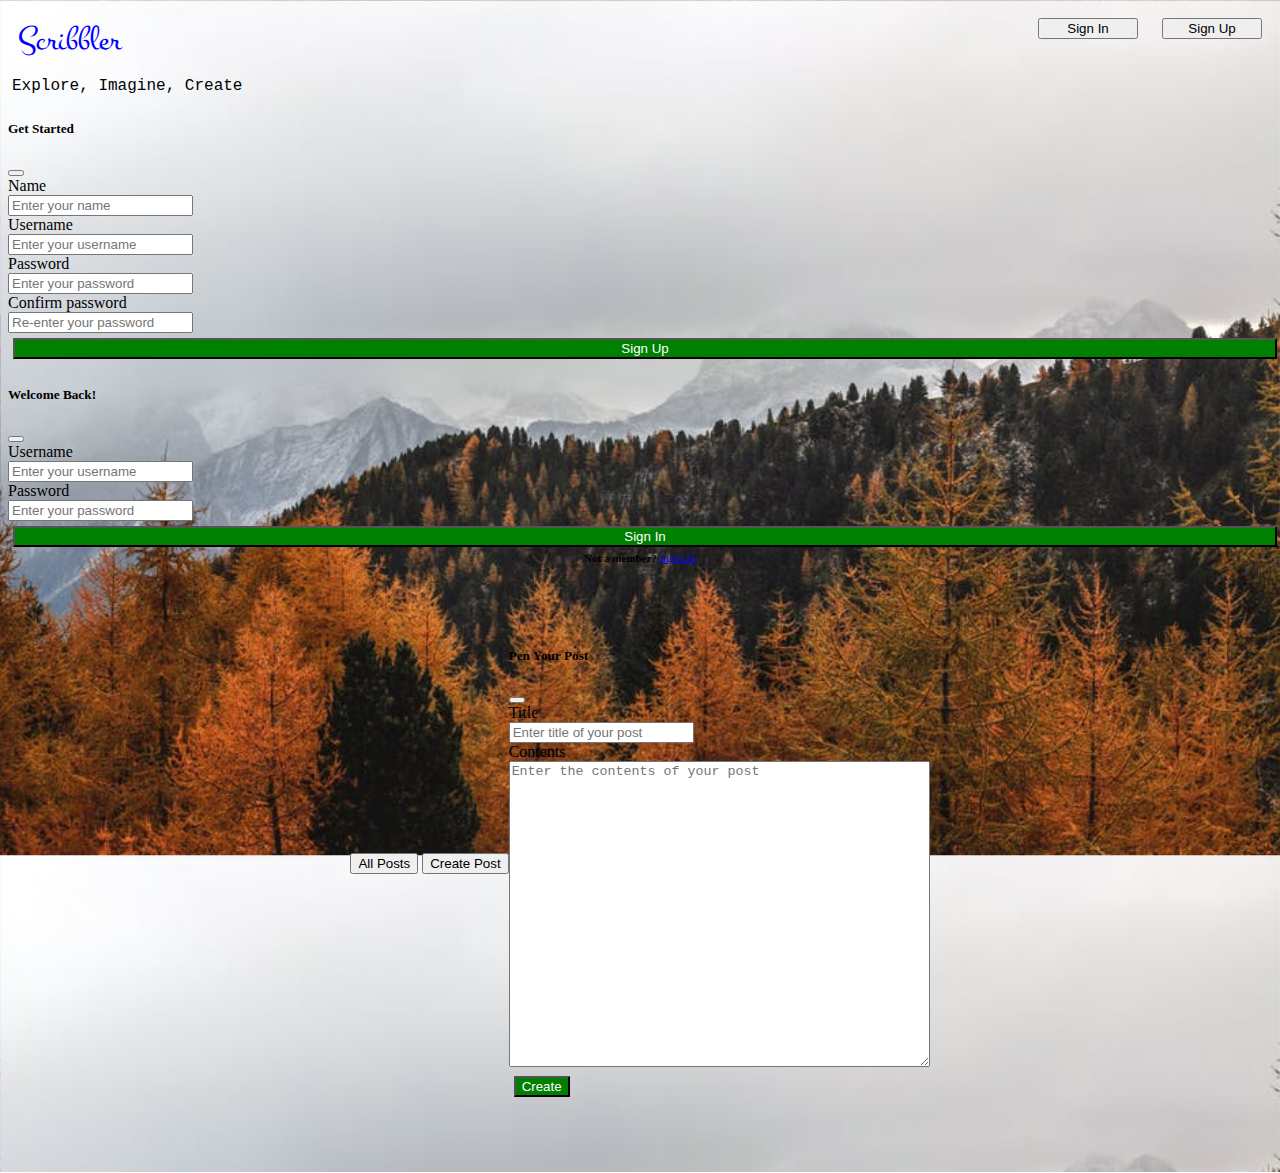
<file: index.html>
<!DOCTYPE html>
<html>
<head>
    <meta name="viewport" content="width=device-width, initial-scale=1">
    <!-- TODO: Include Font Awesome file here -->
    <!-- TODO: Include Google Fonts file here -->
    <link href="https://fonts.googleapis.com/css2?family=Montez&family=Ubuntu+Mono&display=swap" rel="stylesheet">
    <link href="https://cdn.jsdelivr.net/npm/bootstrap@5.0.0-beta1/dist/css/bootstrap.min.css" rel="stylesheet" integrity="sha384-giJF6kkoqNQ00vy+HMDP7azOuL0xtbfIcaT9wjKHr8RbDVddVHyTfAAsrekwKmP1" crossorigin="anonymous">
    <link href="./styles/index.css" rel="stylesheet">
</head>

<body style = "background-image: url(./images/background.jpg); background-size: 100%" > 
    <!-- TODO: Include all your code for the header and home page here -->
    <div class = "a">
        <div class="header1">
            <p id = "logo">Scribbler</p>
            <p id = "subheading">Explore, Imagine, Create</p>
        </div>
        <span>
            <button type="button" class="btn btn-primary" id = "signin" data-bs-toggle="modal" data-bs-target="#modal2">Sign In</button>
            <button type="button" class="btn btn-primary" id = "signup" data-bs-toggle="modal" data-bs-target="#exampleModal">Sign Up</button>
        </span>
    </div>

  <!-- Modal -->
  <div class="modal fade" id="exampleModal" tabindex="-1" aria-labelledby="exampleModalLabel" aria-hidden="true">
    <div class="modal-dialog">
      <div class="modal-content">
        <div class="modal-header">
          <h5 class="modal-title" id="exampleModalLabel">Get Started</h5>
          <button type="button" class="btn-close" data-bs-dismiss="modal" aria-label="Close"></button>
        </div>
        <div class="modal-body">
            <form>
              <label for="name">Name</label><br>
            <input type="text" placeholder="Enter your name" id = "name" required/><br>
          <label for="username">Username</label><br>
          <input type="text" placeholder="Enter your username" id="username" required/><br>
       <label for="password1">Password</label><br>
          <input type="password" placeholder="Enter your password" id="password1" required/><br>
        <label for="password2">Confirm password</label><br>
          <input type="password" placeholder="Re-enter your password" id="password2" required/><br>
          <input type="submit" value="Sign Up" style="width: 100%; background-color: green; margin: 5px; color: white;"/>
        </div>
       
    </form>
        
      </div>
    </div>
  </div>



  <div class="modal fade" id="modal2" tabindex="-1" aria-labelledby="exampleModalLabel" aria-hidden="true">
    <div class="modal-dialog">
      <div class="modal-content">
        <div class="modal-header">
          <h5 class="modal-title" id="exampleModalLabel">Welcome Back!</h5>
          <button type="button" class="btn-close" data-bs-dismiss="modal" aria-label="Close"></button>
        </div>
        <div class="modal-body">
            <form>
          <label for="username2">Username</label><br>
          <input type="text" placeholder="Enter your username" id="username2" required/><br>
        <label for="password3">Password</label><br>
          <input type="password" placeholder="Enter your password" id="password3" required/><br>
          <input type="submit" value="Sign In" style="width: 100%; background-color: green; margin: 5px; color: white;"/>
          <div id = "footer1" style= "font-size: 11px; width:100%; text-align: center; "><b>Not a member?</b>
          <a href="" data-bs-dismiss="modal" data-bs-toggle="modal" data-bs-target="#exampleModal" style="color: blue;">Sign Up</a>
        </span>
        </div>
       
    </form>
        
      </div>
    </div>
  </div>
  </div>
  <div id= "buttons123">
      <div>
    <button type="button" class="btn btn-warning" onclick="blogList()">All Posts</button>
    <button type="button" class="btn btn-warning"data-bs-toggle="modal" data-bs-target="#createpost" >Create Post</button>
      </div>


      <div class="modal fade" id="createpost" tabindex="-1" aria-labelledby="exampleModalLabel" aria-hidden="true">
        <div class="modal-dialog">
          <div class="modal-content">
            <div class="modal-header">
              <h5 class="modal-title" id="exampleModalLabel">Pen Your Post</h5>
              <button type="button" class="btn-close" data-bs-dismiss="modal" aria-label="Close"></button>
            </div>
            <div class="modal-body">
                <form>
              <label for="username2">Title</label><br>
              <input type="text" placeholder="Enter title of your post" id="username2" required/><br>
            <label for="password3">Contents</label><br>
              <textarea id="password3" rows="20" cols="50" placeholder="Enter the contents of your post"></textarea><br>
              <input type="submit" value="Create" style= "align-items: center;
              justify-content: center; background-color: green; margin: 5px; color: white;"/>
       
        </form>
            
          </div>
        </div>
      </div>
      </div>
  </div>
<!-- JavaScript Bundle with Popper -->
<script src="https://cdn.jsdelivr.net/npm/bootstrap@5.0.0-beta1/dist/js/bootstrap.bundle.min.js" integrity="sha384-ygbV9kiqUc6oa4msXn9868pTtWMgiQaeYH7/t7LECLbyPA2x65Kgf80OJFdroafW" crossorigin="anonymous"></script>
<script src="./scripts/index.js"></script>
</body>
</html>
</file>
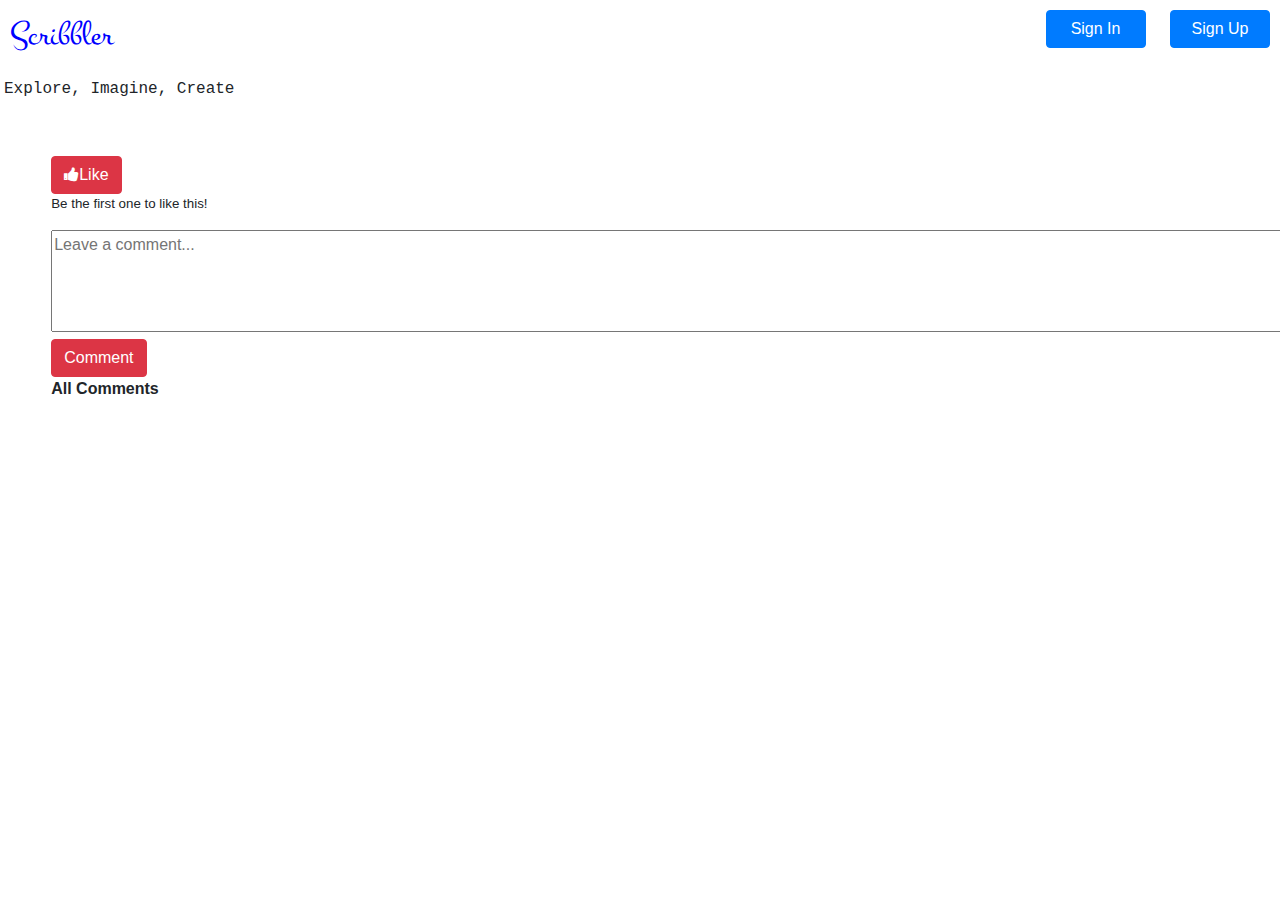
<file: html/post.html>
<!DOCTYPE html>
<html>

<head>
    <!-- TODO: Include Font Awesome file here -->
    <!-- TODO: Include Google Fonts file here -->
    <meta name="viewport" content="width=device-width, initial-scale=1">
    <link href="https://fonts.googleapis.com/css2?family=Montez&family=Ubuntu+Mono&display=swap" rel="stylesheet">
    <link href="https://cdn.jsdelivr.net/npm/bootstrap@5.0.0-beta1/dist/css/bootstrap.min.css" rel="stylesheet" integrity="sha384-giJF6kkoqNQ00vy+HMDP7azOuL0xtbfIcaT9wjKHr8RbDVddVHyTfAAsrekwKmP1" crossorigin="anonymous">
    <link href="../styles/postslist.css" rel="stylesheet"/>
    <link rel="stylesheet" href="https://cdnjs.cloudflare.com/ajax/libs/font-awesome/4.7.0/css/font-awesome.min.css">
    <meta charset="utf-8">
    <meta name="viewport" content="width=device-width, initial-scale=1">
    <link rel="stylesheet" href="https://maxcdn.bootstrapcdn.com/bootstrap/4.5.2/css/bootstrap.min.css">
    <link rel="stylesheet" href="../styles/post.css">
   
</head>

<body>
<div class = "a">
    <div class="header1">
        <p id = "logo">Scribbler</p>
        <p id = "subheading">Explore, Imagine, Create</p>
    </div>
    <span>
        <button type="button" class="btn btn-primary" id = "signin" data-bs-toggle="modal" data-bs-target="#modal2">Sign In</button>
        <button type="button" class="btn btn-primary" id = "signup" data-bs-toggle="modal" data-bs-target="#exampleModal">Sign Up</button>
    </span>
</div>

<!-- Modal -->
<div class="modal fade" id="exampleModal" tabindex="-1" aria-labelledby="exampleModalLabel" aria-hidden="true">
<div class="modal-dialog">
  <div class="modal-content">
    <div class="modal-header">
      <h5 class="modal-title" id="exampleModalLabel">Get Started</h5>
      <button type="button" class="btn-close" data-bs-dismiss="modal" aria-label="Close"></button>
    </div>
    <div class="modal-body">
        <form>
          <label for="name">Name</label><br>
        <input type="text" placeholder="Enter your name" id = "name" required/><br>
      <label for="username">Username</label><br>
      <input type="text" placeholder="Enter your username" id="username" required/><br>
   <label for="password1">Password</label><br>
      <input type="password" placeholder="Enter your password" id="password1" required/><br>
    <label for="password2">Confirm password</label><br>
      <input type="password" placeholder="Re-enter your password" id="password2" required/><br>
      <input type="submit" value="Sign Up" style="width: 100%; background-color: green; margin: 5px; color: white;"/>
    </div>
   
</form>
    
  </div>
</div>
</div>



<div class="modal fade" id="modal2" tabindex="-1" aria-labelledby="exampleModalLabel" aria-hidden="true">
<div class="modal-dialog">
  <div class="modal-content">
    <div class="modal-header">
      <h5 class="modal-title" id="exampleModalLabel">Welcome Back!</h5>
      <button type="button" class="btn-close" data-bs-dismiss="modal" aria-label="Close"></button>
    </div>
    <div class="modal-body">
        <form>
      <label for="username2">Username</label><br>
      <input type="text" placeholder="Enter your username" id="username2" required/><br>
    <label for="password3">Password</label><br>
      <input type="password" placeholder="Enter your password" id="password3" required/><br>
      <input type="submit" value="Sign In" style="width: 100%; background-color: green; margin: 5px; color: white;"/>
      <div id = "footer1" style= "font-size: 11px; width:100%; text-align: center; "><b>Not a member?</b>
      <a href="" data-bs-dismiss="modal" data-bs-toggle="modal" data-bs-target="#exampleModal" style="color: blue;">Sign Up</a>
    </span>
    </div>
   
</form>
    
  </div>
</div>
</div>
</div>
<div style="margin: 4%;">
<h3 id="heading1"></h3>
<h5 id = "headingName"></h5>
<div id="post1Text">
</div>
<div>
  <button class="btn btn-danger" onclick="displayCount()" id = 'like'><i class="fa fa-thumbs-up"></i>Like</button>
  <p style="font-size: smaller;" id="count"></p>
</div>
<div>
<textarea placeholder="Leave a comment..." id="comment" rows="4" cols="150"></textarea>
</div>
<div>
  <button class="btn btn-danger" onclick="displayComment('comment')">Comment</button>
</div>
<div id="commentbox">
  <p><b>All Comments</b></p>
  <p id = 'post0'></p>
</div>
</div>
<script src="https://cdn.jsdelivr.net/npm/bootstrap@5.0.0-beta1/dist/js/bootstrap.bundle.min.js" integrity="sha384-ygbV9kiqUc6oa4msXn9868pTtWMgiQaeYH7/t7LECLbyPA2x65Kgf80OJFdroafW" crossorigin="anonymous"></script>
<script src="../scripts/post.js"></script>
</body>
</html>
</file>
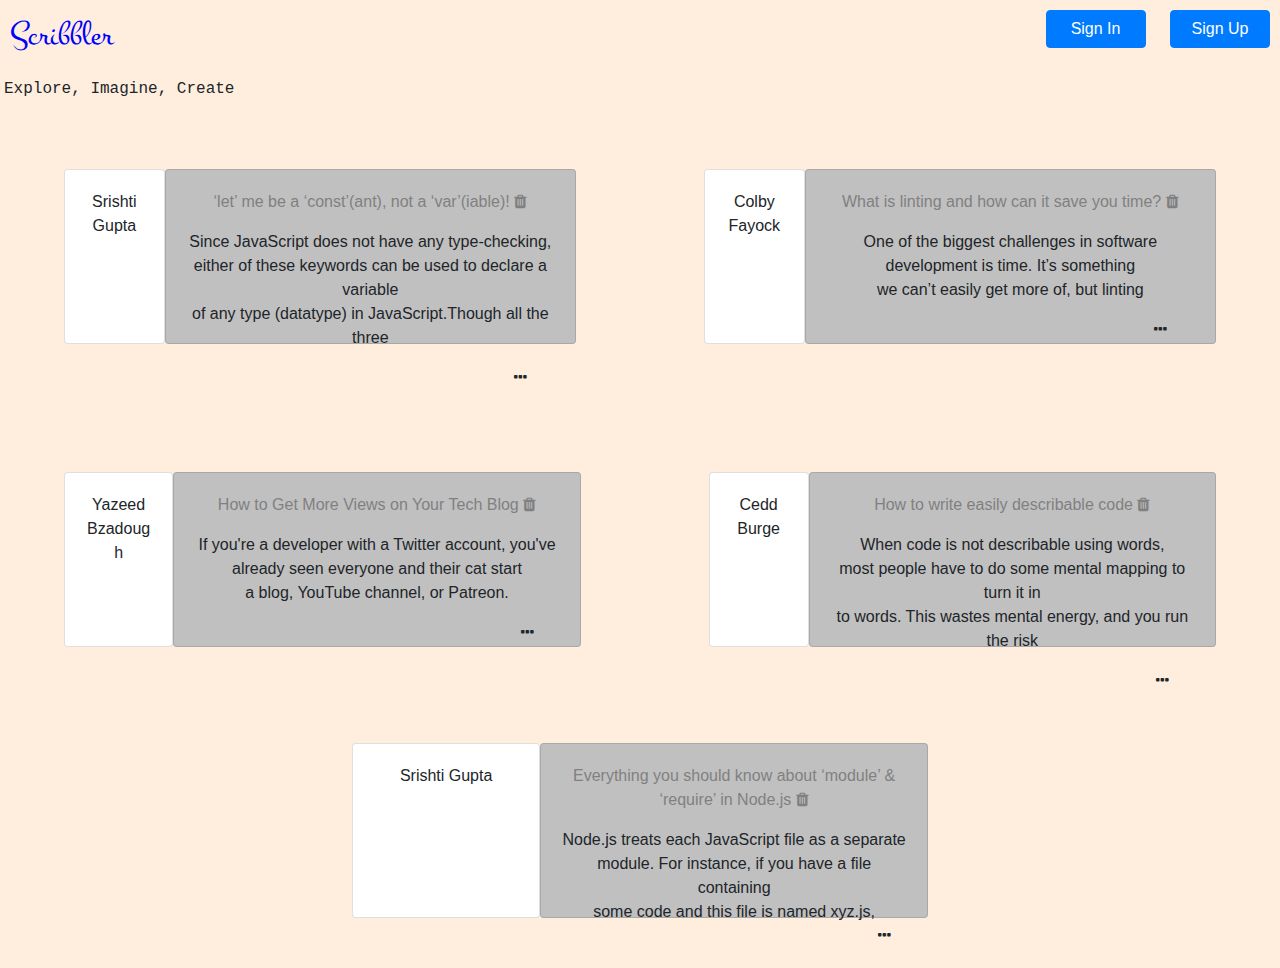
<file: html/postslist.html>
<!DOCTYPE html>
<html>

<head>
    <!-- TODO: Include Font Awesome file here -->
    <!-- TODO: Include Google Fonts file here -->
    <meta name="viewport" content="width=device-width, initial-scale=1">
    <link href="https://fonts.googleapis.com/css2?family=Montez&family=Ubuntu+Mono&display=swap" rel="stylesheet">
    <link href="https://cdn.jsdelivr.net/npm/bootstrap@5.0.0-beta1/dist/css/bootstrap.min.css" rel="stylesheet" integrity="sha384-giJF6kkoqNQ00vy+HMDP7azOuL0xtbfIcaT9wjKHr8RbDVddVHyTfAAsrekwKmP1" crossorigin="anonymous">
    <link href="../styles/postslist.css" rel="stylesheet"/>
    <link rel="stylesheet" href="https://cdnjs.cloudflare.com/ajax/libs/font-awesome/4.7.0/css/font-awesome.min.css">
    <meta charset="utf-8">
    <meta name="viewport" content="width=device-width, initial-scale=1">
    <link rel="stylesheet" href="https://maxcdn.bootstrapcdn.com/bootstrap/4.5.2/css/bootstrap.min.css">
   
</head>

<body style="background-color: #ffeedd;">
    <!-- TODO: Include code for header here -->
    <div class = "a">
        <div class="header1">
            <p id = "logo">Scribbler</p>
            <p id = "subheading">Explore, Imagine, Create</p>
        </div>
        <span>
            <button type="button" class="btn btn-primary" id = "signin" data-bs-toggle="modal" data-bs-target="#modal2">Sign In</button>
            <button type="button" class="btn btn-primary" id = "signup" data-bs-toggle="modal" data-bs-target="#exampleModal">Sign Up</button>
        </span>
    </div>
    <!-- Modal -->
  <div class="modal fade" id="exampleModal" tabindex="-1" aria-labelledby="exampleModalLabel" aria-hidden="true">
    <div class="modal-dialog">
      <div class="modal-content">
        <div class="modal-header">
          <h5 class="modal-title" id="exampleModalLabel">Get Started</h5>
          <button type="button" class="btn-close" data-bs-dismiss="modal" aria-label="Close"></button>
        </div>
        <div class="modal-body">
            <form>
              <label for="name">Name</label><br>
            <input type="text" placeholder="Enter your name" id = "name" required/><br>
          <label for="username">Username</label><br>
          <input type="text" placeholder="Enter your username" id="username" required/><br>
       <label for="password1">Password</label><br>
          <input type="password" placeholder="Enter your password" id="password1" required/><br>
        <label for="password2">Confirm password</label><br>
          <input type="password" placeholder="Re-enter your password" id="password2" required/><br>
          <input type="submit" value="Sign Up" style="width: 100%; background-color: green; margin: 5px; color: white;"/>
        </div>
       
    </form>
        
      </div>
    </div>
  </div>



  <div class="modal fade" id="modal2" tabindex="-1" aria-labelledby="exampleModalLabel" aria-hidden="true">
    <div class="modal-dialog">
      <div class="modal-content">
        <div class="modal-header">
          <h5 class="modal-title" id="exampleModalLabel">Welcome Back!</h5>
          <button type="button" class="btn-close" data-bs-dismiss="modal" aria-label="Close"></button>
        </div>
        <div class="modal-body">
            <form>
          <label for="username2">Username</label><br>
          <input type="text" placeholder="Enter your username" id="username2" required/><br>
        <label for="password3">Password</label><br>
          <input type="password" placeholder="Enter your password" id="password3" required/><br>
          <input type="submit" value="Sign In" style="width: 100%; background-color: green; margin: 5px; color: white;"/>
          <div id = "footer1" style= "font-size: 11px; width:100%; text-align: center; "><b>Not a member?</b>
          <a href="" data-bs-dismiss="modal" data-bs-toggle="modal" data-bs-target="#exampleModal" style="color: blue;">Sign Up</a>
        </span>
        </div>
       
    </form>
        
      </div>
    </div>
  </div>
  </div>

    <!-- ATTENTION: The HTML code for the list of posts has been given to you. You can feel free to add/delete/modify this code. You need to write the proper CSS and JavaScript code corresponding to this page so that the result looks like the screenshots given to you in the Project Statement. -->

    <!-- list of all posts starts here -->
    <div class="card-columns" >

        <!-- post 1 starts here -->
        <div class="box1" id = "post1">
        
        <div class="card bg" id="name1"onmouseover ="boxShadow(id)" onmouseout=" style = 'box-shadow: none;'">
            <div class="card-body text-center">
                <p class="card-text" id = "firstName">Srishti Gupta</p>
            </div>
        </div>

            <div class="card bg" id="Post1" onmouseover="boxShadow(id)"onmouseout=" style = 'box-shadow: none;'">
                <div class="card-body text-center">
                    <p class="card-text" style="color: gray;" id = "title1">‘let’ me be a ‘const’(ant), not a ‘var’(iable)!
                        <span>
                            <!-- TODO: Include Font Awesome icon for delete icon here -->
                            <i  class="fa fa-trash" data-bs-toggle="modal" data-bs-target="#confirmModal1" onmouseover=" style='cursor: pointer;'"></i>
                        </span>
                    </p>
                    <div class="modal" tabindex="-1" role="dialog" id="confirmModal1">
                        <div class="modal-dialog" role="document">
                          <div class="modal-content">
                            <div class="modal-body">
                              <p>Are you sure you want to delete this post?</p>
                            </div>
                            <div class="a">
                              <button type="button" class="btn btn-success" data-bs-dismiss="modal"onclick = "deletePost1()"style="margin: 2%;">Yes</button>
                              <button type="button" class="btn btn-danger" data-bs-dismiss="modal"style="margin: 2%;">No</button>
                            </div>
                          </div>
                        </div>
                      </div>
                
                <p class="card-text" id="firstPost">
                   
                </p>
                <span id= "ellips" style=" margin-top: 5px; margin-left: 300px">
                    <!-- TODO: Include Font Awesome icon for horizontal ellipsis icon here -->
              <i class="fa fa-ellipsis-h" onmouseover="style = 'cursor : pointer'"onclick="window.location.href = 'post.html?1'"></i>
              </span>
            </div>
            </div>
        
        
        </span>

        <!-- post 1 ends here -->

        <!-- post 2 starts here -->
       
        <div class="card bg" id="name2"onmouseover ="boxShadow(id)"onmouseout=" style = 'box-shadow: none;'">
            <div class="card-body text-center">
                <p class="card-text" id = "secondName">Colby Fayock</p>
            </div>
        </div>
            <div class="card bg" id="post2"onmouseover ="boxShadow(id)"onmouseout=" style = 'box-shadow: none;'">
                <div class="card-body text-center">
                    <p class="card-text" style="color: gray;" id = 'title2'>What is linting and how can it save you time?
                        <span>
                            <!-- TODO: Include Font Awesome icon for delete icon here -->
                            <i class="fa fa-trash"data-bs-toggle="modal" data-bs-target="#confirmModal2"onmouseover=" style='cursor: pointer;'"></i>
                        </span>
                    </p>
                    <div class="modal" tabindex="-1" role="dialog" id="confirmModal2">
                        <div class="modal-dialog" role="document">
                          <div class="modal-content">
                            <div class="modal-body">
                              <p>Are you sure you want to delete this post?</p>
                            </div>
                            <div class="a">
                              <button type="button" class="btn btn-success" style="margin: 2%;"data-bs-dismiss="modal"onclick = "deletePost2()"style="margin: 2%;">Yes</button>
                              <button type="button" class="btn btn-danger" data-bs-dismiss="modal" style="margin: 2%;"style="margin: 2%;">No</button>
                            </div>
                          </div>
                        </div>
                      </div>
                <p class="card-text" id="secondPost">
                  
                </p>
                <span id= "ellips" style=" margin-top: 5px; margin-left: 300px">
                    <!-- TODO: Include Font Awesome icon for horizontal ellipsis icon here -->
              <i class="fa fa-ellipsis-h"onmouseover="style = 'cursor : pointer'" onclick="window.location.href = 'post.html?2'"></i>
              </span>
            </div>
            </div>
        <!-- post 2 ends here -->
    </div>

        <!-- post 3 starts here -->
        <div class="box2">
        <div class="card bg" id="name3"onmouseover ="boxShadow(id)"onmouseout=" style = 'box-shadow: none;'">
            <div class="card-body text-center">
                <p class="card-text" id = "thirdName">Yazeed Bzadough</p>
            </div>
        </div> 
            <div class="card bg" id="post3"onmouseover ="boxShadow(id)"onmouseout=" style = 'box-shadow: none;'">
                <div class="card-body text-center">
                    <p class="card-text" style="color: gray;">How to Get More Views on Your Tech Blog
                        <span>
                            <!-- TODO: Include Font Awesome icon for delete icon here -->
                            <i class="fa fa-trash"data-bs-toggle="modal" data-bs-target="#confirmModal3"onmouseover=" style='cursor: pointer;'"></i>
                        </span>
                    </p>
                    <div class="modal" tabindex="-1" role="dialog" id="confirmModal3">
                        <div class="modal-dialog" role="document">
                          <div class="modal-content">
                            <div class="modal-body">
                              <p>Are you sure you want to delete this post?</p>
                            </div>
                            <div class="a">
                              <button type="button" class="btn btn-success" data-bs-dismiss="modal"onclick = "deletePost3()"style="margin: 2%;">Yes</button>
                              <button type="button" class="btn btn-danger" data-bs-dismiss="modal"style="margin: 2%;">No</button>
                            </div>
                          </div>
                        </div>
                      </div>
                
                <p class="card-text" id="thirdPost">

                  
                </p>
                <span id= "ellips" style=" margin-top: 5px; margin-left: 300px">
                    <!-- TODO: Include Font Awesome icon for horizontal ellipsis icon here -->
              <i class="fa fa-ellipsis-h" onmouseover="style = 'cursor : pointer'"onclick="window.location.href = 'post.html?3'"></i>
              </span>
            </div>
            </div>
        
        
        <!-- post 3 ends here -->

        <!-- post 4 starts here -->
      
        <div class="card bg" id="name4"onmouseover ="boxShadow(id)"onmouseout=" style = 'box-shadow: none;'">
            <div class="card-body text-center">
                <p class="card-text">Cedd Burge</p>
            </div>
        </div>
            <div class="card bg" id="post4"onmouseover ="boxShadow(id)"onmouseout=" style = 'box-shadow: none;'">
                <div class="card-body text-center">
                    <p class="card-text" style="color: gray;">How to write easily describable code
                        <span>
                            <!-- TODO: Include Font Awesome icon for delete icon here -->
                            <i class="fa fa-trash"data-bs-toggle="modal" data-bs-target="#confirmModal4"onmouseover=" style='cursor: pointer;'"></i>
                        </span>
                    </p>
                    <div class="modal" tabindex="-1" role="dialog" id="confirmModal4">
                        <div class="modal-dialog" role="document">
                          <div class="modal-content">
                            <div class="modal-body">
                              <p>Are you sure you want to delete this post?</p>
                            </div>
                            <div class="a">
                              <button type="button" class="btn btn-success" style="margin: 2%;"data-bs-dismiss="modal"onclick = "deletePost4()">Yes</button>
                              <button type="button" class="btn btn-danger" data-bs-dismiss="modal"style="margin: 2%;">No</button>
                            </div>
                          </div>
                        </div>
                      </div>
               
                <p class="card-text" id="fourthPost">
                    
                </p>
                <span id= "ellips" style=" margin-top: 5px; margin-left: 300px">
                    <!-- TODO: Include Font Awesome icon for horizontal ellipsis icon here -->
              <i class="fa fa-ellipsis-h"onmouseover="style = 'cursor : pointer'" onclick="window.location.href = 'post.html?4'"></i>
              </span>
            </div>
            </div>
        </div>
        
        <!-- post 4 ends here -->

        <!-- post 5 starts here -->
        <div class="box3">
        <div class="card bg" id="name5"onmouseover ="boxShadow(id)"onmouseout=" style = 'box-shadow: none;'">
            <div class="card-body text-center">
                <p class="card-text"> Srishti Gupta</p>
            </div>
        </div>
            <div class="card bg custombg" id="post5"onmouseover ="boxShadow(id)"onmouseout=" style = 'box-shadow: none;'">
                <div class="card-body text-center">
                    <p class="card-text" style="color: gray;">Everything you should know about ‘module’ & ‘require’ in Node.js
                        <span>
                            <!-- TODO: Include Font Awesome icon for delete icon here -->
                           <i class="fa fa-trash"onmouseover=" style='cursor: pointer;'" data-bs-toggle="modal" data-bs-target="#confirmModal5"></i>
                        </span>
                    </p>
                    <div class="modal" tabindex="-1" role="dialog" id="confirmModal5">
                        <div class="modal-dialog" role="document">
                          <div class="modal-content">
                            <div class="modal-body">
                              <p>Are you sure you want to delete this post?</p>
                            </div>
                            <div class="a">
                              <button type="button" class="btn btn-success" onclick = "deletePost5()"data-bs-dismiss="modal"style="margin: 2%;">Yes</button>
                              <button type="button" class="btn btn-danger" data-bs-dismiss="modal"style="margin: 2%;">No</button>
                            </div>
                          </div>
                        </div>
                      </div>
                <p class="card-text" style=" margin: 0%;" id="fifthPost">
                   
                   
                </p>
                <span id= "ellips" style=" margin-top: 5px; margin-left: 300px">
                    <!-- TODO: Include Font Awesome icon for horizontal ellipsis icon here -->
              <i class="fa fa-ellipsis-h"onmouseover="style = 'cursor : pointer'" onclick="window.location.href = 'post.html?5'"></i>
              </span>
               
            </div>
           
            </span>
            </div>
           
        </div>
       
        <!-- post 5 ends here -->

        <!-- TODO: Write code for delete post modal here -->

    </div>
    <!-- list of all posts ends here -->
    </div>
    <!-- JavaScript Bundle with Popper -->
<script src="https://cdn.jsdelivr.net/npm/bootstrap@5.0.0-beta1/dist/js/bootstrap.bundle.min.js" integrity="sha384-ygbV9kiqUc6oa4msXn9868pTtWMgiQaeYH7/t7LECLbyPA2x65Kgf80OJFdroafW" crossorigin="anonymous"></script>
    <script src="../scripts/postlist.js"></script>
</body>

</html>
</file>
<file: styles/index.css>
.a {
    width: 100%;
    display: flex;
    flex-direction:row;
    justify-content:space-between;
     margin: 0%;

}
.header1{
    display: flex;
    flex-direction: column;
    justify-content: left;
}
#logo {
    font-family: 'Montez', cursive;
    color: blue;
    font-size: 35px;
    margin: 10px;
}
#subheading {
    font-family: 'Ubuntu Mono', monospace;
    margin: 4px;
}
#signin {
    margin: 10px;
    width: 100px;
}
#signup {
    margin: 10px;
    width: 100px;
}
#buttons123 {
  height: 600px;
  display: flex;
  align-items: center;
  justify-content: center;
 }
</file>
<file: styles/postslist.css>
.a {
    width: 100%;
    display: flex;
    flex-direction:row;
    justify-content:space-between;
     margin: 0%;

}
.header1{
    display: flex;
    flex-direction: column;
    justify-content: left;
}
#logo {
    font-family: 'Montez', cursive;
    color: blue;
    font-size: 35px;
    margin: 10px;
}
#subheading {
    font-family: 'Ubuntu Mono', monospace;
    margin: 4px;
}
#signin {
    margin: 10px;
    width: 100px;
}
#signup {
    margin: 10px;
    width: 100px;
}
.box1 {
    width: 100%;
   
  display: flex;
  flex-direction: row;

}
.box2 {
  
    display: flex;
  flex-direction: row;

}
.box3 {
  
  display: flex;
  flex-direction: row;
  width: 50%;
  margin: 0% auto;
  
 
}
#name1 {
    width: 310px;
    height: 175px;
    margin: 5%;
    margin-right: 0%;
    

}
#name2 {
    width: 310px;
    height: 175px;
    margin: 5%;
    margin-right: 0%;
 

}
#name3 {
    width: 340px;
    height: 175px;
    margin: 5%;
    margin-right: 0%;
 

}
#name4 {
    width: 310px;
    height: 175px;
    margin: 5%;
    margin-right: 0%;
 

}
#name5 {
    width: 310px;
    height: 175px;
    margin: 5%;
    margin-right: 0%;
 

}
.card-columns {
    display: flex;
    flex-direction: column;
}

#Post1 {
    background-color:silver;
    margin: 5%;
    margin-left: 0%;
    height: 175px;
}
#post2 {
    background-color:silver;
    margin: 5%;
    margin-left: 0%;
    height: 175px;
}
#post3 {
    background-color:silver;
    margin: 5%;
    margin-left: 0%;
    height: 175px;
}
#post4 {
    background-color:silver;
    margin: 5%;
    margin-left: 0%;
    height: 175px;
}
#post5 {
    background-color:silver;
    margin: 5%;
    margin-left: 0%;
    height: 175px;
}
</file>
<file: styles/post.css>
#heading1 {
   width : 50%;
   margin: 0% auto;
  }
</file>
